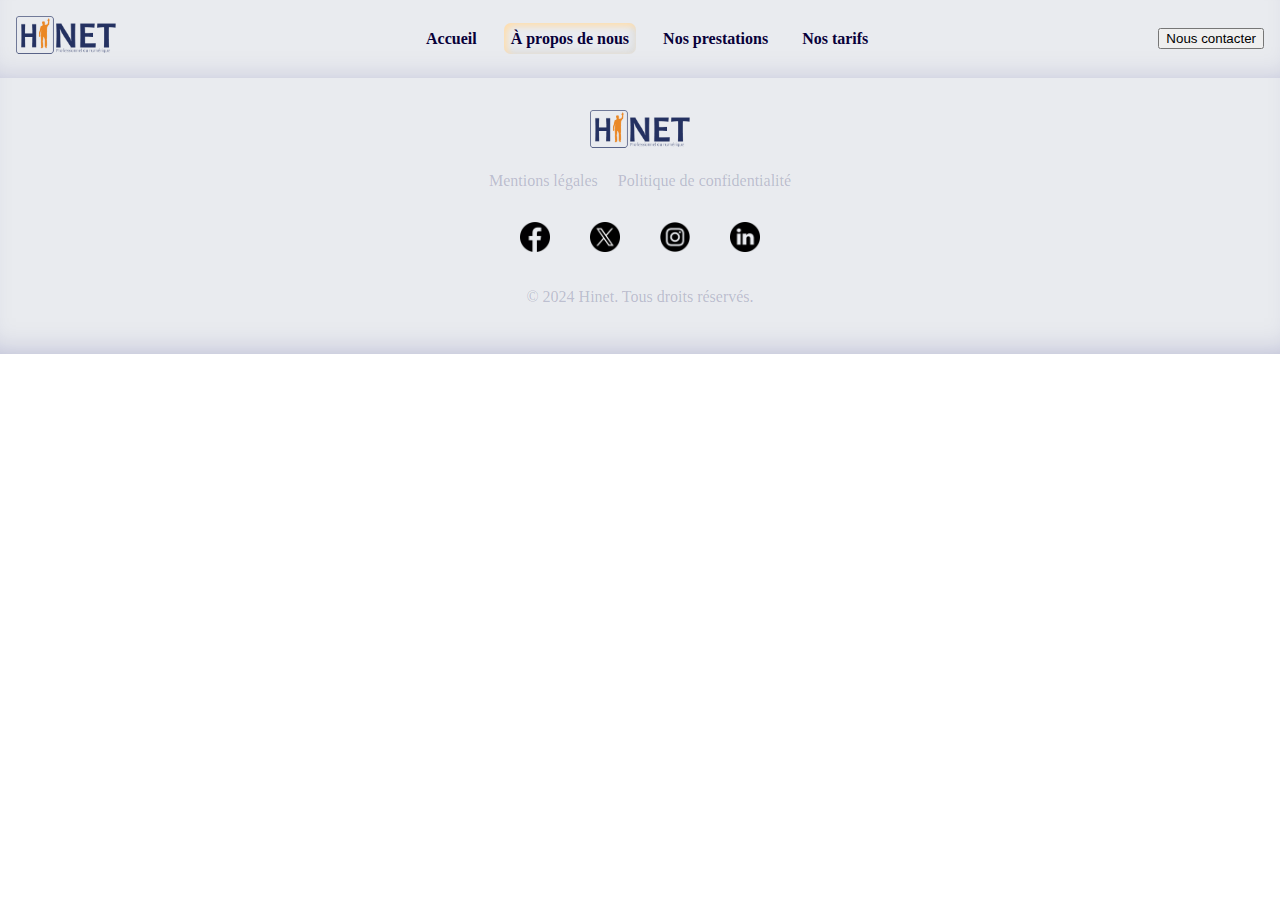
<file: A propos de nous.html>
<!DOCTYPE html>
<html lang="fr">
  <head>
    <meta charset="UTF-8" />
    <meta name="viewport" content="width=device-width, initial-scale=1.0" />
    <title>Hinet - Acceuil</title>
    <link rel="stylesheet" href="css/style.css" />
  </head>
  <body>
    <header>
      <nav class="navbar">
        <a href="Acceuil.html">
          <img src="Images/logo_principal_Size_2.png" alt="Logo" class="logo" />
        </a>
        <ul class="menu">
          <li><a href="Acceuil.html">Accueil</a></li>
          <li>
            <a href="A propos de nous.html" class="active">À propos de nous</a>
          </li>
          <li><a href="Nos prestations.html">Nos prestations</a></li>
          <li><a href="Nos tarifs.html">Nos tarifs</a></li>
        </ul>
        <button href="Contact.html">Nous contacter</button>
      </nav>
    </header>
    <main></main>
    <footer>
      <div class="footer-container">
        <div class="footer-logo">
          <a href="Acceuil.html">
            <img
              src="Images/logo_principal_Size_2.png"
              alt="Logo de l'entreprise"
            />
          </a>
        </div>
        <div class="footer-links">
          <a href="Mentions légales.html">Mentions légales</a>
          <a href="Politique de confidentialité.html"
            >Politique de confidentialité</a
          >
        </div>
        <div class="footer-social">
          <a href="https://facebook.com" target="_blank">
            <img src="Images/facebook.png" alt="Facebook" />
          </a>
          <a href="https://x.com" target="_blank">
            <img src="Images/x.png" alt="X" />
          </a>
          <a href="https://instagram.com" target="_blank">
            <img src="Images/instagram.png" alt="Instagram" />
          </a>
          <a href="https://linkedin.com" target="_blank">
            <img src="Images/linkedin.png" alt="LinkedIn" />
          </a>
        </div>
      </div>
      <p>&copy; 2024 Hinet. Tous droits réservés.</p>
    </footer>
  </body>
</html>
</file>
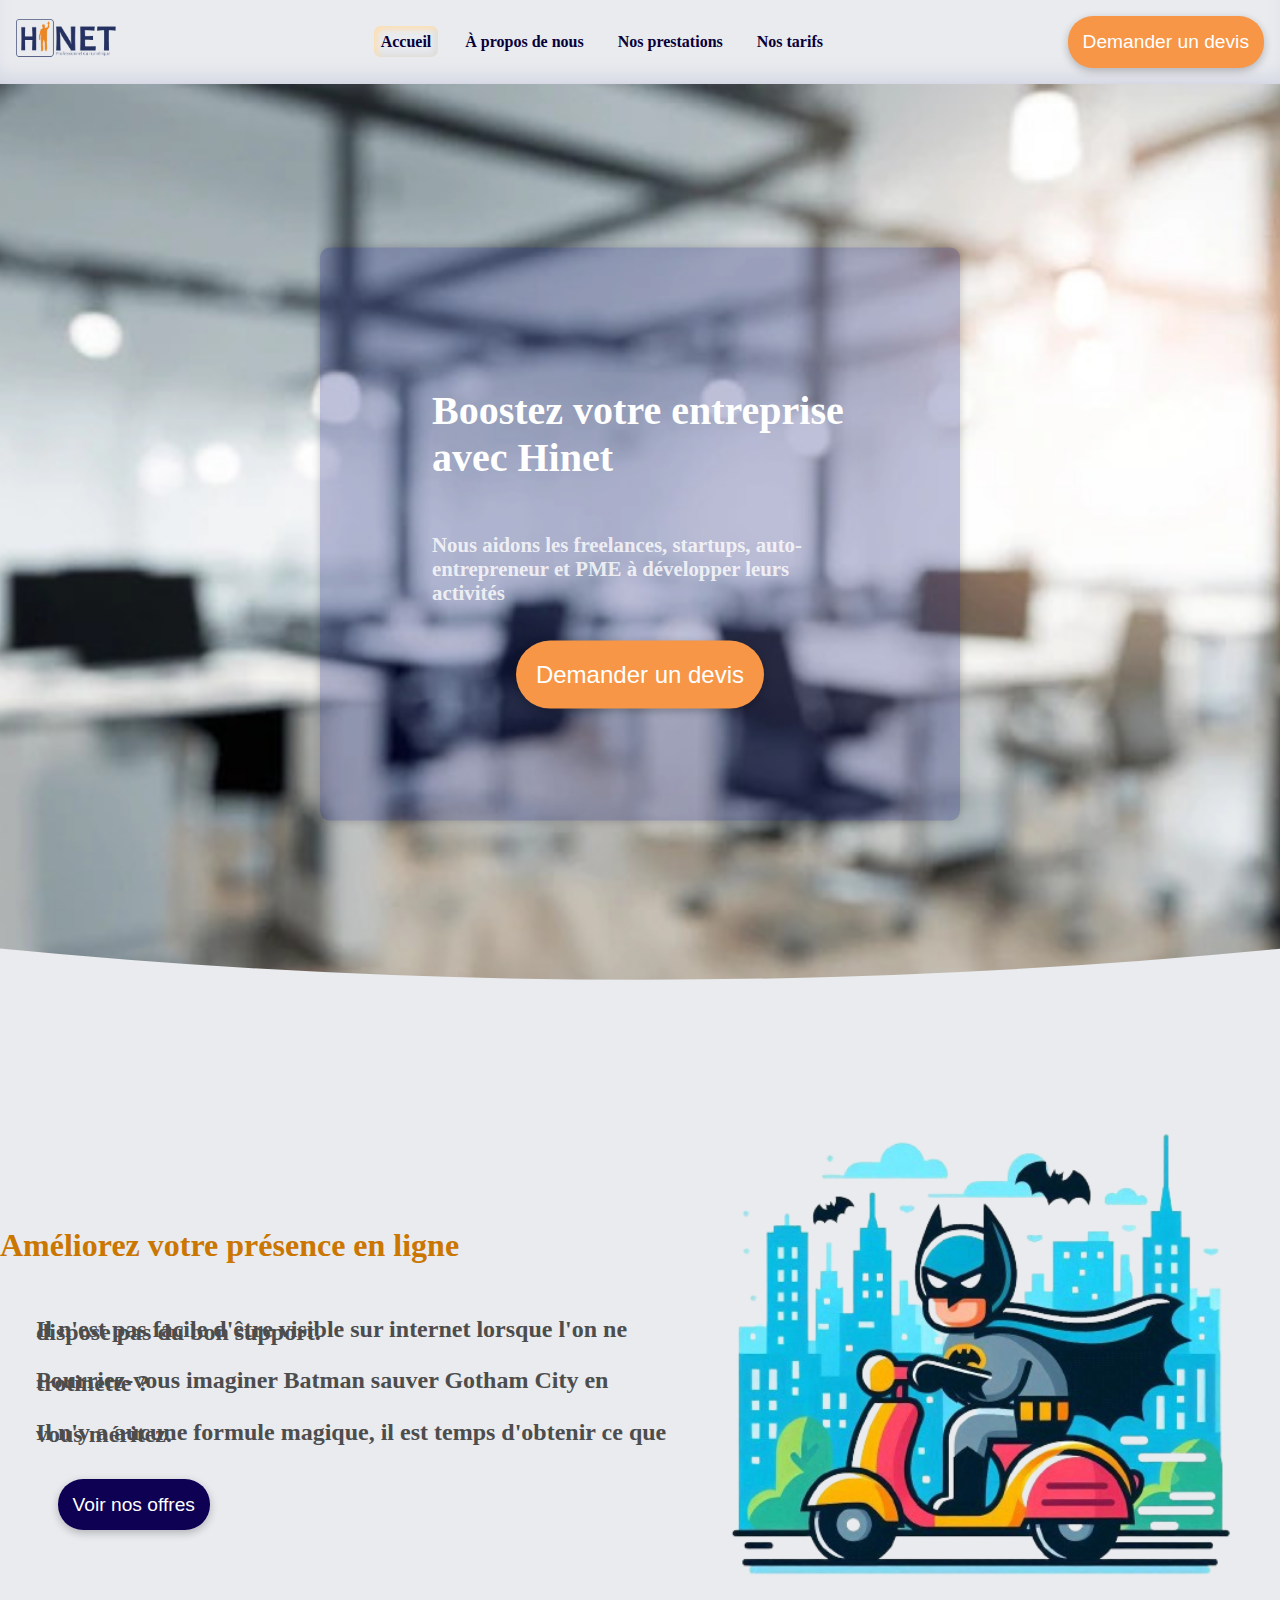
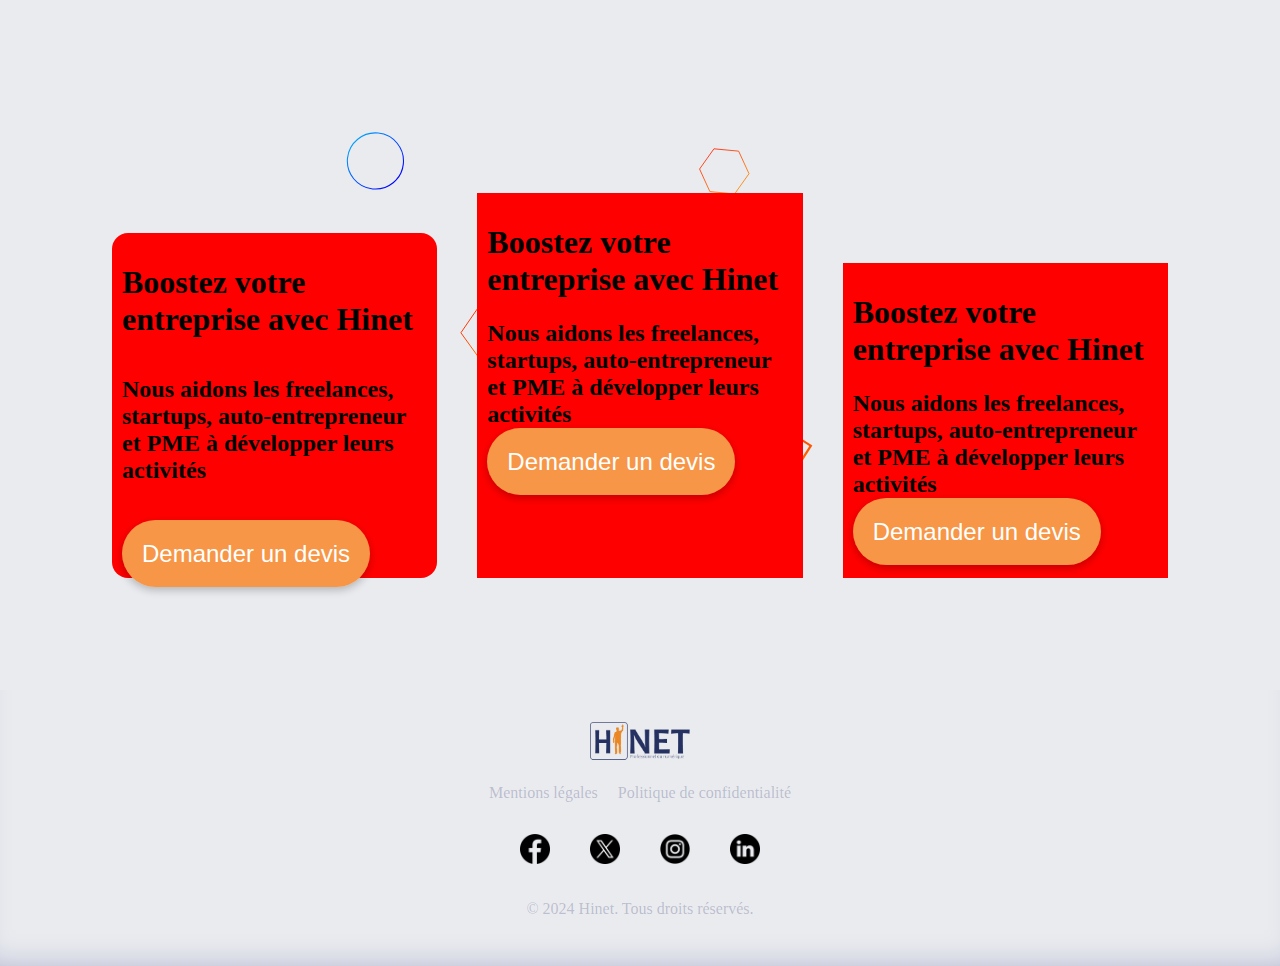
<file: Acceuil.html>
<!DOCTYPE html>
<html lang="fr">
  <head>
    <meta charset="UTF-8" />
    <meta name="viewport" content="width=device-width, initial-scale=1.0" />
    <title>Hinet - Acceuil</title>
    <link rel="stylesheet" href="css/style.css" />
  </head>
  <body>
    <header>
      <nav class="navbar">
        <a href="Acceuil.html">
          <img src="Images/logo_principal_Size_2.png" alt="Logo" class="logo" />
        </a>
        <ul class="menu">
          <li><a href="Acceuil.html" class="active">Accueil</a></li>
          <li><a href="A propos de nous.html">À propos de nous</a></li>
          <li><a href="Nos prestations.html">Nos prestations</a></li>
          <li><a href="Nos tarifs.html">Nos tarifs</a></li>
        </ul>
        <a href="Contact.html" class="button">Demander un devis</a>
      </nav>
    </header>
    <main>
      <section class="container">
        <div class="card">
          <h1>Boostez votre entreprise avec Hinet</h1>
          <h2>
            Nous aidons les freelances, startups, auto-entrepreneur et PME à
            développer leurs activités
          </h2>
          <a href="Contact.html" class="button2">Demander un devis</a>
        </div>
      </section>
      <div class="curve">
        <svg viewBox="0 0 1440 320" preserveAspectRatio="none">
          <path
            fill="#e9ebef"
            fill-opacity="1"
            d="M0,160 Q720,320 1440,160 L1440,320 L0,320 Z"
          ></path>
        </svg>
      </div>
      <section class="bandeau">
        <div class="titre">
          <h1>Améliorez votre présence en ligne</h1>
          <h2>
            <span class="line">Il n'est pas facile d'être visible sur internet lorsque l'on ne
              dispose pas du bon support.</span><br>
            <span class="line">Pourriez-vous imaginer Batman sauver Gotham City en trotinette ?</span><br/>
            <span class="line2">Il n'y a aucune formule magique, il est temps d'obtenir ce que vous
              méritez.</span>
          </h2>
          <a href="Contact.html" class="button3">Voir nos offres</a>
        </div>
        <img
          src="/Images/batman2.png"
          alt="batman sur une trotinette"
          width="600vh"
          height="600vh"
        />
      </section>
      <section class="bandeau2">
        <div class="card1">
          <h1>Boostez votre entreprise avec Hinet</h1>
          <h2>
            Nous aidons les freelances, startups, auto-entrepreneur et PME à
            développer leurs activités
          </h2>
          <a href="Contact.html" class="button2">Demander un devis</a>
        </div>
        <div class="card2">
          <h1>Boostez votre entreprise avec Hinet</h1>
          <h2>
            Nous aidons les freelances, startups, auto-entrepreneur et PME à
            développer leurs activités
          </h2>
          <a href="Contact.html" class="button2">Demander un devis</a>
        </div>
        <div class="card3">
          <h1>Boostez votre entreprise avec Hinet</h1>
          <h2>
            Nous aidons les freelances, startups, auto-entrepreneur et PME à
            développer leurs activités
          </h2>
          <a href="Contact.html" class="button2">Demander un devis</a>
        </div>
      </section>
    </main>
    <footer>
      <div class="footer-container">
        <div class="footer-logo">
          <a href="Acceuil.html">
            <img
              src="Images/logo_principal_Size_2.png"
              alt="Logo de l'entreprise"
            />
          </a>
        </div>
        <div class="footer-links">
          <a href="Mentions légales.html">Mentions légales</a>
          <a href="Politique de confidentialité.html"
            >Politique de confidentialité</a
          >
        </div>
        <div class="footer-social">
          <a href="https://facebook.com" target="_blank">
            <img src="Images/facebook.png" alt="Facebook" />
          </a>
          <a href="https://x.com" target="_blank">
            <img src="Images/x.png" alt="X" />
          </a>
          <a href="https://instagram.com" target="_blank">
            <img src="Images/instagram.png" alt="Instagram" />
          </a>
          <a href="https://linkedin.com" target="_blank">
            <img src="Images/linkedin.png" alt="LinkedIn" />
          </a>
        </div>
      </div>
      <p>&copy; 2024 Hinet. Tous droits réservés.</p>
    </footer>
  </body>
</html>
</file>
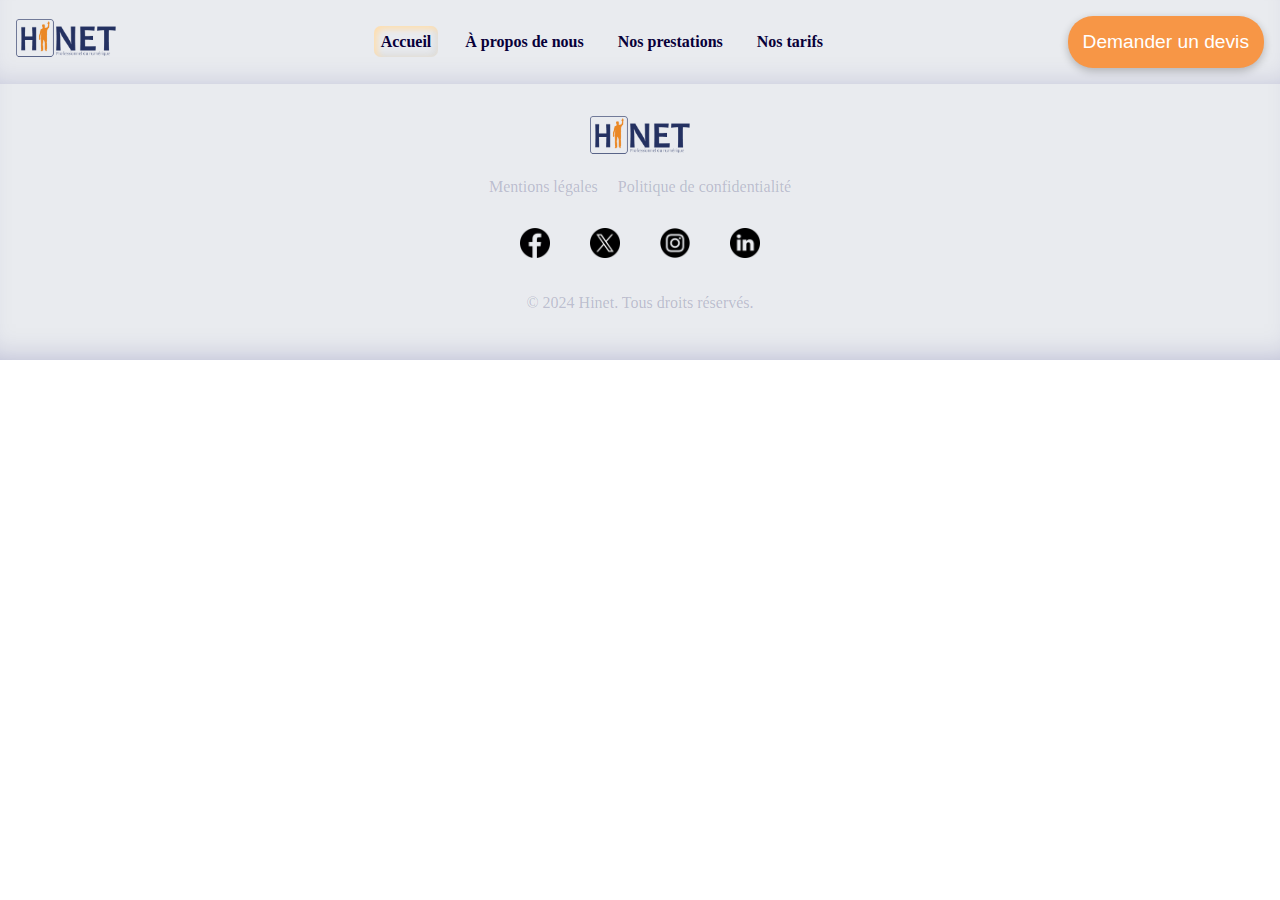
<file: Contact.html>
<!DOCTYPE html>
<html lang="fr">
  <head>
    <meta charset="UTF-8" />
    <meta name="viewport" content="width=device-width, initial-scale=1.0" />
    <title>Hinet - Acceuil</title>
    <link rel="stylesheet" href="css/style.css" />
  </head>
  <body>
    <header>
      <nav class="navbar">
        <a href="Acceuil.html">
          <img src="Images/logo_principal_Size_2.png" alt="Logo" class="logo" />
        </a>
        <ul class="menu">
          <li><a href="Acceuil.html" class="active">Accueil</a></li>
          <li><a href="A propos de nous.html">À propos de nous</a></li>
          <li><a href="Nos prestations.html">Nos prestations</a></li>
          <li><a href="Nos tarifs.html">Nos tarifs</a></li>
        </ul>
        <a href="Contact.html" class="button">Demander un devis</a>
      </nav>
    </header>
    
    <footer>
        <div class="footer-container">
          <div class="footer-logo">
            <a href="Acceuil.html">
              <img
                src="Images/logo_principal_Size_2.png"
                alt="Logo de l'entreprise"
              />
            </a>
          </div>
          <div class="footer-links">
            <a href="Mentions légales.html">Mentions légales</a>
            <a href="Politique de confidentialité.html"
              >Politique de confidentialité</a
            >
          </div>
          <div class="footer-social">
            <a href="https://facebook.com" target="_blank">
              <img src="Images/facebook.png" alt="Facebook" />
            </a>
            <a href="https://x.com" target="_blank">
              <img src="Images/x.png" alt="X" />
            </a>
            <a href="https://instagram.com" target="_blank">
              <img src="Images/instagram.png" alt="Instagram" />
            </a>
            <a href="https://linkedin.com" target="_blank">
              <img src="Images/linkedin.png" alt="LinkedIn" />
            </a>
          </div>
        </div>
        <p>&copy; 2024 Hinet. Tous droits réservés.</p>
      </footer>
    </body>
  </html>
</file>
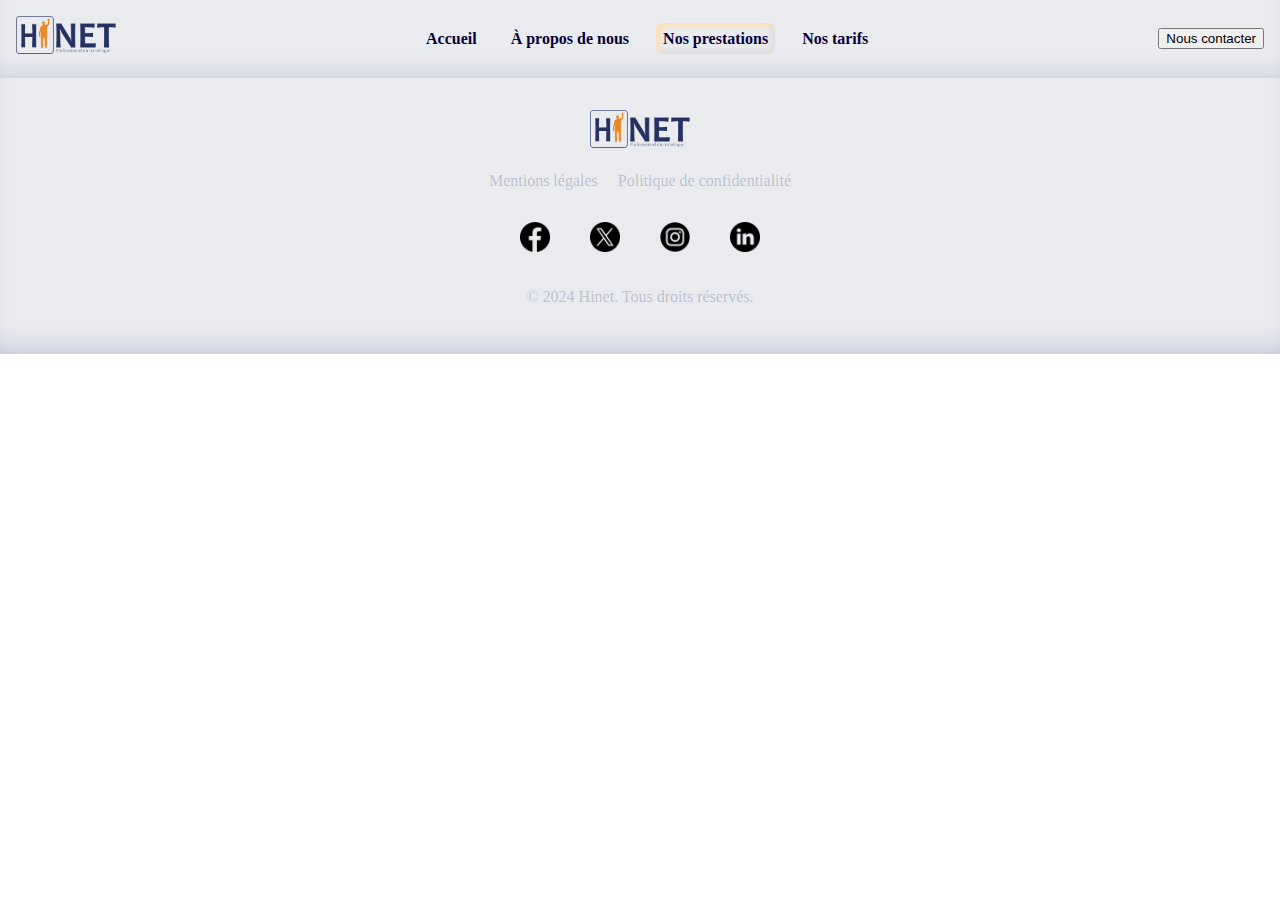
<file: Nos prestations.html>
<!DOCTYPE html>
<html lang="fr">
  <head>
    <meta charset="UTF-8" />
    <meta name="viewport" content="width=device-width, initial-scale=1.0" />
    <title>Hinet - Acceuil</title>
    <link rel="stylesheet" href="css/style.css" />
  </head>
  <body>
    <header>
      <nav class="navbar">
        <a href="Acceuil.html">
          <img src="Images/logo_principal_Size_2.png" alt="Logo" class="logo" />
        </a>
        <ul class="menu">
          <li><a href="Acceuil.html">Accueil</a></li>
          <li><a href="A propos de nous.html">À propos de nous</a></li>
          <li>
            <a href="Nos prestations.html" class="active">Nos prestations</a>
          </li>
          <li><a href="Nos tarifs.html">Nos tarifs</a></li>
        </ul>
        <button href="Contact.html">Nous contacter</button>
      </nav>
    </header>
    <main></main>
    <footer>
      <div class="footer-container">
        <div class="footer-logo">
          <a href="Acceuil.html">
            <img
              src="Images/logo_principal_Size_2.png"
              alt="Logo de l'entreprise"
            />
          </a>
        </div>
        <div class="footer-links">
          <a href="Mentions légales.html">Mentions légales</a>
          <a href="Politique de confidentialité.html"
            >Politique de confidentialité</a
          >
        </div>
        <div class="footer-social">
          <a href="https://facebook.com" target="_blank">
            <img src="Images/facebook.png" alt="Facebook" />
          </a>
          <a href="https://x.com" target="_blank">
            <img src="Images/x.png" alt="X" />
          </a>
          <a href="https://instagram.com" target="_blank">
            <img src="Images/instagram.png" alt="Instagram" />
          </a>
          <a href="https://linkedin.com" target="_blank">
            <img src="Images/linkedin.png" alt="LinkedIn" />
          </a>
        </div>
      </div>
      <p>&copy; 2024 Hinet. Tous droits réservés.</p>
    </footer>
  </body>
</html>
</file>
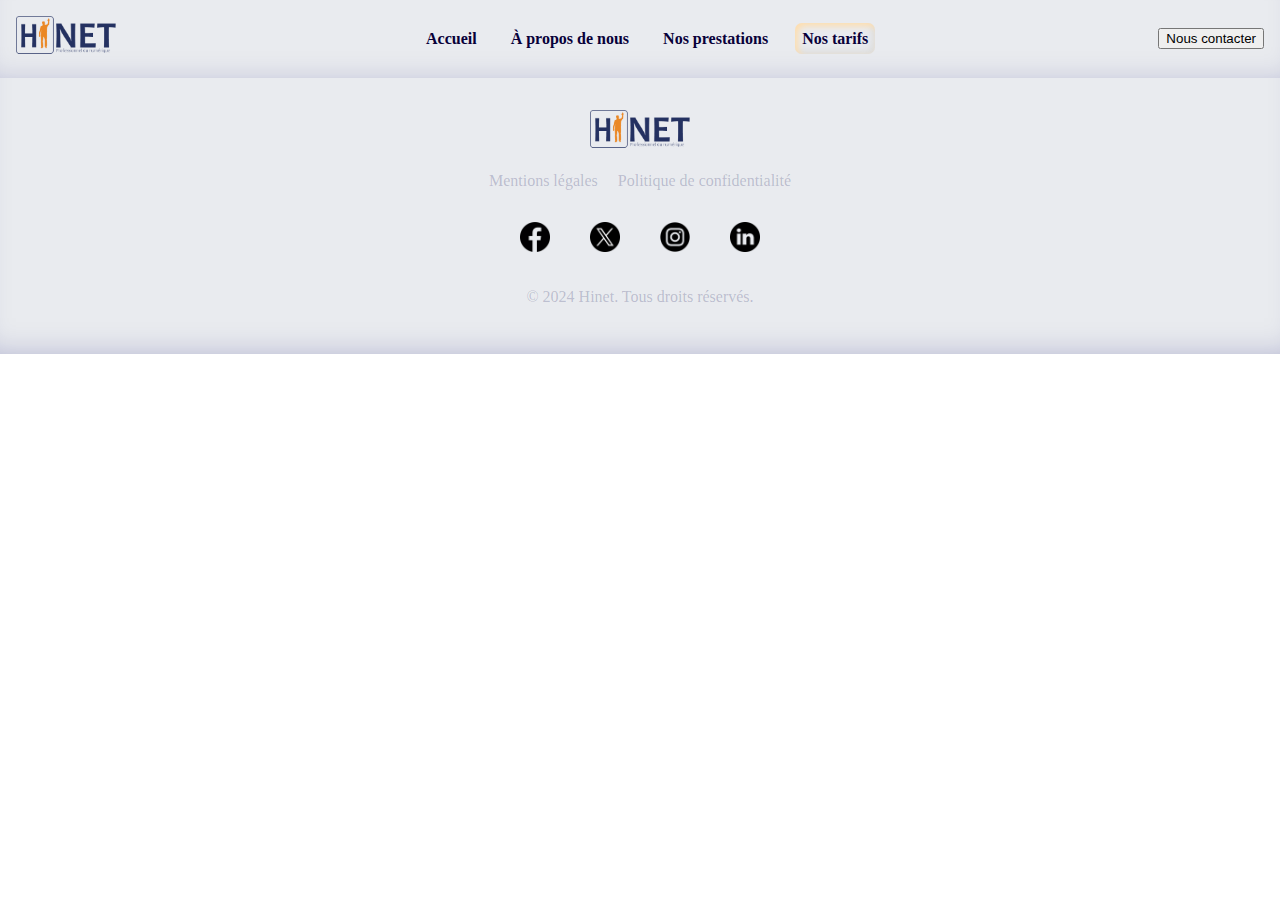
<file: Nos tarifs.html>
<!DOCTYPE html>
<html lang="fr">
  <head>
    <meta charset="UTF-8" />
    <meta name="viewport" content="width=device-width, initial-scale=1.0" />
    <title>Hinet - Acceuil</title>
    <link rel="stylesheet" href="css/style.css" />
  </head>
  <body>
    <header>
      <nav class="navbar">
        <a href="Acceuil.html">
          <img src="Images/logo_principal_Size_2.png" alt="Logo" class="logo" />
        </a>
        <ul class="menu">
          <li><a href="Acceuil.html">Accueil</a></li>
          <li><a href="A propos de nous.html">À propos de nous</a></li>
          <li><a href="Nos prestations.html">Nos prestations</a></li>
          <li><a href="Nos tarifs.html" class="active">Nos tarifs</a></li>
        </ul>
        <button href="Contact.html">Nous contacter</button>
      </nav>
    </header>
    <main></main>
    <footer>
      <div class="footer-container">
        <div class="footer-logo">
          <a href="Acceuil.html">
            <img
              src="Images/logo_principal_Size_2.png"
              alt="Logo de l'entreprise"
            />
          </a>
        </div>
        <div class="footer-links">
          <a href="Mentions légales.html">Mentions légales</a>
          <a href="Politique de confidentialité.html"
            >Politique de confidentialité</a
          >
        </div>
        <div class="footer-social">
          <a href="https://facebook.com" target="_blank">
            <img src="Images/facebook.png" alt="Facebook" />
          </a>
          <a href="https://x.com" target="_blank">
            <img src="Images/x.png" alt="X" />
          </a>
          <a href="https://instagram.com" target="_blank">
            <img src="Images/instagram.png" alt="Instagram" />
          </a>
          <a href="https://linkedin.com" target="_blank">
            <img src="Images/linkedin.png" alt="LinkedIn" />
          </a>
        </div>
      </div>
      <p>&copy; 2024 Hinet. Tous droits réservés.</p>
    </footer>
  </body>
</html>
</file>
<file: css/style.css>
body {
  font-family: Candara;
  margin: 0;
  padding: 0;
}

.active {
  box-shadow: rgb(255, 222, 173) 3px 3px 6px 0px inset,
    #d9d9d9b4 -3px -3px 6px 1px inset;
}

header {
  background-color: #e9ebef;
  color: #00014d36;
  padding: 1em 0;
  box-shadow: rgba(0, 2, 113, 0.35) 0px -15px 36px -28px inset;
}

.navbar {
  display: flex;
  align-items: center;
  justify-content: space-between;
  padding: 0 1em;
}

.logo {
  width: 100px;
}

.menu {
  display: flex;
  list-style: none;
  margin: 0;
  padding: 0;
}

.menu li {
  margin-left: 20px;
}

.menu li a {
  color: #080039;
  text-decoration: none;
  font-weight: 600;
  padding: 7px;
  border-radius: 7px;
  transition: 0.2s ease-out;
}

.menu li a:hover {
  color: #080039;
  text-decoration: none;
  box-shadow: rgb(232, 221, 204) 3px 3px 6px 0px inset,
    #d9d9d9b4 -3px -3px 6px 1px inset;
  padding: 7px;
}

.button {
  text-decoration: none;
  padding: 15px;
  font-family: arial;
  font-size: 1.2em;
  color: #ffffff;
  background-color: #f79646;
  border-radius: 25px;
  border: none;
  box-shadow: rgba(0, 0, 0, 0.24) 0px 3px 8px;
  transition: 0.2s ease-out;
}

.button:hover {
  background-color: #ffffff;
  color: #f79646;
  box-shadow: #f79646 0px 4px 8px 1px, rgba(14, 30, 37, 0.32) 0px 2px 16px 0px;
}

.button2{
  text-decoration: none;
  padding: 20px;
  font-family: arial;
  font-size: 1.5em;
  color: #ffffff;
  background-color: #f79646;
  border-radius: 35px;
  border: none;
  box-shadow: rgba(0, 0, 0, 0.24) 0px 3px 8px;
  transition: 0.2s ease-out;
}

.button2:hover {
  background-color: #ffffff;
  color: #f79646;
  box-shadow: #f79646 0px 4px 8px 1px, rgba(14, 30, 37, 0.32) 0px 2px 16px 0px;
}

.button3 {
  text-decoration: none;
  padding: 15px;
  margin: 3em;
  font-family: arial;
  font-size: 1.2em;
  color: #ffffff;
  background-color: #0e0053;
  border-radius: 25px;
  border: none;
  box-shadow: rgba(0, 0, 0, 0.24) 0px 3px 8px;
  transition: 0.2s ease-out;
}

.button3:hover {
  background-color: #ffffff;
  color: #0e0053;
  box-shadow: #0e0053 0px 4px 8px 1px, rgba(14, 30, 37, 0.32) 0px 2px 16px 0px;
}

/* Media Queries */
@media (max-width: 768px) {
  .navbar {
    flex-direction: column;
    align-items: center;
  }

  .menu {
    justify-content: space-between;
    width: 100%;
    margin-left: 30px;
    margin-right: 30px;
  }

  .menu li {
    margin: 10px 0;
  }

  button {
    align-self: stretch;
    text-align: center;
    margin: 10px 0;
    padding: 0.5em;
    border-radius: 20px;
  }

  .card {
    padding-bottom: 40px;
    border-radius: 8px;
    box-shadow: 0 0 8px rgba(0, 0, 0, 0.2);
    width: 20em;
    top: 30%;
  }

  .container img {
    height: 15%;
  }

  .container {
    background-image: url("../Images/background_768.jpg"); /* background image for tablets */
    background-size: cover;
    background-position: center;
  }
}

@media only screen and (max-width: 480px) {
  .navbar {
    padding: 0 0.5em;
    align-items: center;
  }

  .menu li {
    margin: 5px 0;
    align-items: center;
  }

  button {
    padding: 0.5em;
    margin: 10px 0;
    border-radius: 20px;
  }

  .card {
    padding-bottom: 40px;
    border-radius: 6px;
    box-shadow: 0 0 6px rgba(0, 0, 0, 0.2);
    width: 20em;
    top: 30%;
  }

  .container img {
    height: 10%;
  }

  .container {
    background-image: url("../Images/background_480.jpg"); /* background image for mobile devices */
    background-size: cover;
    background-position: center;
  }
}

footer {
  background-color: #e9ebef;
  color: #00014d36;
  padding: 2em 1em;
  text-align: center;
  box-shadow: rgba(0, 2, 113, 0.35) 0px -20px 36px -28px inset;
}

.footer-container {
  display: flex;
  flex-direction: column;
  align-items: center;
  justify-content: space-between;
  margin-bottom: 1em;
}

.footer-logo img {
  width: 100px;
}

.footer-links,
.footer-social {
  display: flex;
  justify-content: center;
  margin: 1em 0;
}

.footer-links a,
.footer-social a {
  color: #00014d36;
  text-decoration: none;
  margin: 0 10px;
}

.footer-links a:hover,
.footer-social a:hover {
  text-decoration: underline;
  color: #00014d36;
}

.footer-social img {
  width: 30px;
  margin: 0 10px;
}

.container {
  position: relative;
  background-image: url("../Images/background_any.jpg");
  background-size: cover;
  background-position: center;
  height: 100vh;
  display: flex;
  justify-content: center;
  align-items: center;
}

.card {
  position: absolute;
  display: flex;
  justify-content: center;
  align-items: center;
  flex-direction: column;
  top: 50%;
  left: 50%;
  transform: translate(-50%, -50%);
  background-color: hsl(235, 100%, 21%, 25%);
  border-radius: 10px;
  box-shadow: 0 0 10px rgba(0, 0, 0, 0.2);
  padding: 7em;
  color: white;
}

.card h1 {
  font-size: 2.5em;
  padding-bottom: 0.2em;
}

.card h2 {
  padding-bottom: 0.9em;
  font-size: 1.3em;
  color: rgba(252, 252, 252, 0.84);
}

main {
  position: relative;
  background-color: #e9ebef;
}

.bandeau {
  display: flex;
  align-items: center;
  justify-content: center;
}

.titre h1 {
  font-size: 2em;
  color: rgb(202, 118, 0);
  margin-bottom: 2em; /* Ajuste l'espace sous le titre <h1> */
}

.titre h2 {
  padding-left: 1.5em;
  font-size: 1.5em;
  color: rgb(77, 77, 77);
  line-height: 0.1; /* Ajuste la hauteur de ligne si nécessaire */
}

.curve {
  background-color: transparent;
  position: relative;
  width: 100%;
  overflow: hidden;
  line-height: 0;
}

.curve {
  position: relative;
  width: 100%;
  overflow: hidden;
  line-height: 0;
  transform: translateY(-50px);
}

.curve svg {
  display: block;
  width: calc(100% + 1.3px);
  height: 125px;
  margin-top: -3em;
}

.line {
  padding-bottom: 1em;
}

.titre h2 .line {
  display: block;
  margin-bottom: 20px; /* Ajustez l'espace entre les lignes */
}

.titre h2 .line2 {
  display: block;
  margin-bottom: 30px;
}

.line2 {
  padding-bottom: 1.2em;
}

.bandeau2 {
  display: flex;
  justify-content: center;
  gap: 40px; /* Space between cards */
  padding: 7em;
  background: url('data:image/svg+xml;utf8,<svg xmlns="http://www.w3.org/2000/svg" viewBox="0 0 1600 900"><rect fill="%23e9ebef" width="1600" height="900"/><defs><linearGradient id="a" x1="0" x2="0" y1="1" y2="0" gradientTransform="rotate(307,0.5,0.5)"><stop offset="0" stop-color="%230004FF"/><stop offset="1" stop-color="%23009FFF"/></linearGradient><linearGradient id="b" x1="0" x2="0" y1="0" y2="1" gradientTransform="rotate(316,0.5,0.5)"><stop offset="0" stop-color="%23FF2400"/><stop offset="1" stop-color="%23FF8900"/></linearGradient></defs><g fill="%23FFF" fill-opacity="0" stroke-miterlimit="10"><g stroke="url(%23a)" stroke-width="4.62"><path transform="translate(-91.7 3.6) rotate(-2.4 1409 581) scale(0.943)" d="M1409 581 1450.35 511 1490 581z"/><circle stroke-width="1.54" transform="translate(-117.5 71) rotate(5.8 800 450) scale(1.004)" cx="500" cy="100" r="40"/><path transform="translate(14.3 -73.5) rotate(42.5 401 736) scale(1.004)" d="M400.86 735.5h-83.73c0-23.12 18.74-41.87 41.87-41.87S400.86 712.38 400.86 735.5z"/></g><g stroke="url(%23b)" stroke-width="1.4"><path transform="translate(426 2.6) rotate(-0.65 150 345) scale(0.99)" d="M149.8 345.2 118.4 389.8 149.8 434.4 181.2 389.8z"/><rect stroke-width="3.08" transform="translate(-113.5 -193) rotate(32.4 1089 759)" x="1039" y="709" width="100" height="100"/><path transform="translate(-252.4 67.6) rotate(5.4 1400 132) scale(0.845)" d="M1426.8 132.4 1405.7 168.8 1363.7 168.8 1342.7 132.4 1363.7 96 1405.7 96z"/></g></g></svg>') no-repeat center center;
  background-size: 100;
}

.card1 {
  margin-top: 60px; /* Slightly above card2 */
  padding-top: 10px;
  padding-bottom: 10px;
  padding-left: 10px;
  padding-right: 10px;
  background-color: red;
  border-radius: 1em;
}

.card1 h1 {
  padding-bottom: 0.5em;
}

.card1 h2 {
  padding-bottom: 1.5em;
}

.card2 {
  margin-top: 20px; /* Slightly above card3 */
  padding-top: 10px;
  padding-bottom: 30px;
  padding-left: 10px;
  padding-right: 10px;
  background-color: red;
}

.card3 {
  margin-top: 90px; /* Base level */
  padding-top: 10px;
  padding-bottom: 10px;
  padding-left: 10px;
  padding-right: 10px;
  background-color: red;
}
</file>
